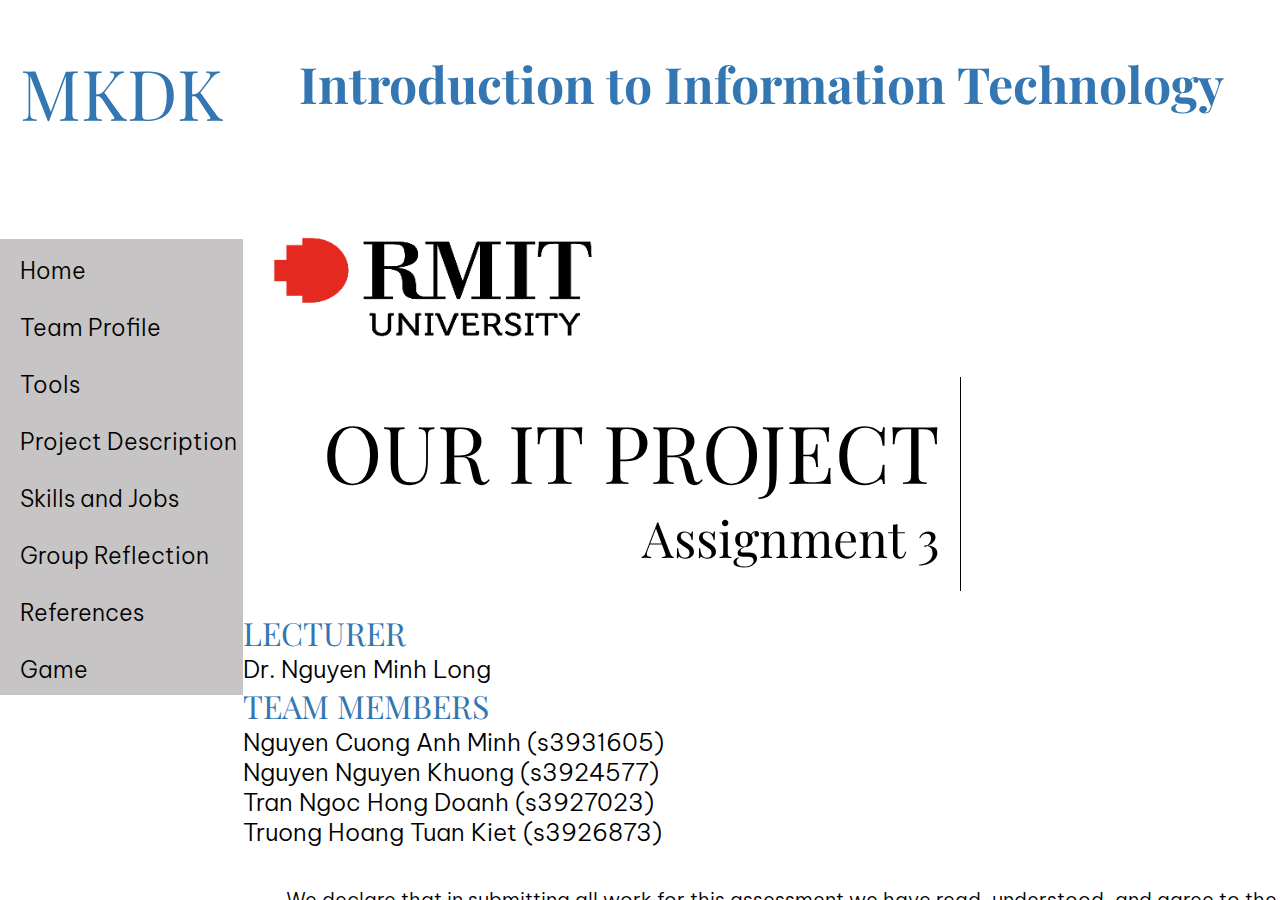
<file: index.html>
<!DOCTYPE html>
<html lang="en">
  <head>
    <meta charset="UTF-8" />
    <meta http-equiv="X-UA-Compatible" content="IE=edge" />
    <meta name="viewport" content="width=device-width, initial-scale=1.0" />
    <title>Our IT Project</title>
    <link rel="icon" type="image/x-icon" href="./img/favicon/favicon (1).ico" />
    <link rel="stylesheet" href="css/index.css" />
    <link rel="preconnect" href="https://fonts.googleapis.com" />
    <link rel="preconnect" href="https://fonts.gstatic.com" crossorigin />
    <link href="https://fonts.googleapis.com/css2?family=Be+Vietnam+Pro:wght@100;300;500;900&family=Cinzel&display=swap" rel="stylesheet">
    <link href="https://fonts.googleapis.com/css2?family=Playfair+Display+SC&display=swap" rel="stylesheet">
    <link href="https://fonts.googleapis.com/css2?family=Montserrat+Alternates:wght@200;300;400&display=swap" rel="stylesheet">
    <link href="https://fonts.googleapis.com/css2?family=Playfair+Display&display=swap" rel="stylesheet">
  </head>

  <body>
    <!-- Sidebar -->
    <aside id="sidebar-container">
      <div class="sidebar-header">
        <a href="#" id="team_name">MKDK</a>
      </div>

      <div class="sidebar-item">
        <a href="#">Home</a>
      </div>

      <div class="sidebar-item">
        <a href="html/asm-section/team-profile.html">Team Profile</a>
      </div>
      <div class="sidebar-item">
        <a href="html/asm-section/tools.html">Tools</a>
      </div>
      <div class="sidebar-item">
        <a href="html/asm-section/proj-description.html">Project Description</a>
      </div>
      <div class="sidebar-item">
        <a href="html/asm-section/skill-job.html">Skills and Jobs</a>
      </div>
      <div class="sidebar-item">
        <a href="html/asm-section/group-reflection.html">Group Reflection</a>
      </div>
      <div class="sidebar-item">
        <a href="html/asm-section/reference.html">References</a>
      </div>
      <div class="sidebar-item">
        <a href="html/game/game.html">Game</a>
      </div>
    </aside>

    <!-- Content -->
    <!-- put the content of the document here -->
    <section id="content">
      <!-- Header -->
      <div id="heading" style="font-size: 50px;">Introduction to Information Technology</div>
      <!-- RMIT Image -->
      <img
        src="img/homepage/rmit-picture.png"
        alt="RMIT image"
        style="margin: 30px; margin-top: 120px; margin-bottom: 0px; width: 320px; height: 100px;"
      />
      <!-- Description-->
      <section class="description">
        <section class="left">
          <div style="font-size: 80px">OUR IT PROJECT</div>
          <div style="font-size: 50px">Assignment 3</div>
        </section>
        <section class="right">
          <div id="hd3">LECTURER</div>
          <div class="text">Dr. Nguyen Minh Long</div>
          <div id="hd3">TEAM MEMBERS</div>
          <div class="text">
            Nguyen Cuong Anh Minh (s3931605)
            <br />
            Nguyen Nguyen Khuong (s3924577)
            <br />
            Tran Ngoc Hong Doanh (s3927023)
            <br />
            Truong Hoang Tuan Kiet (s3926873)
          </div>
        </section>
        <section id="declarations">
          We declare that in submitting all work for this assessment we have
          read, understood, and agree to the content and expectations of the
          Assessment declaration.
        </section>
      </section>
      <footer id="footer">Copyright © 2021 MKDK - RMIT University</footer>
    </section>
  </body>
</html>
</file>
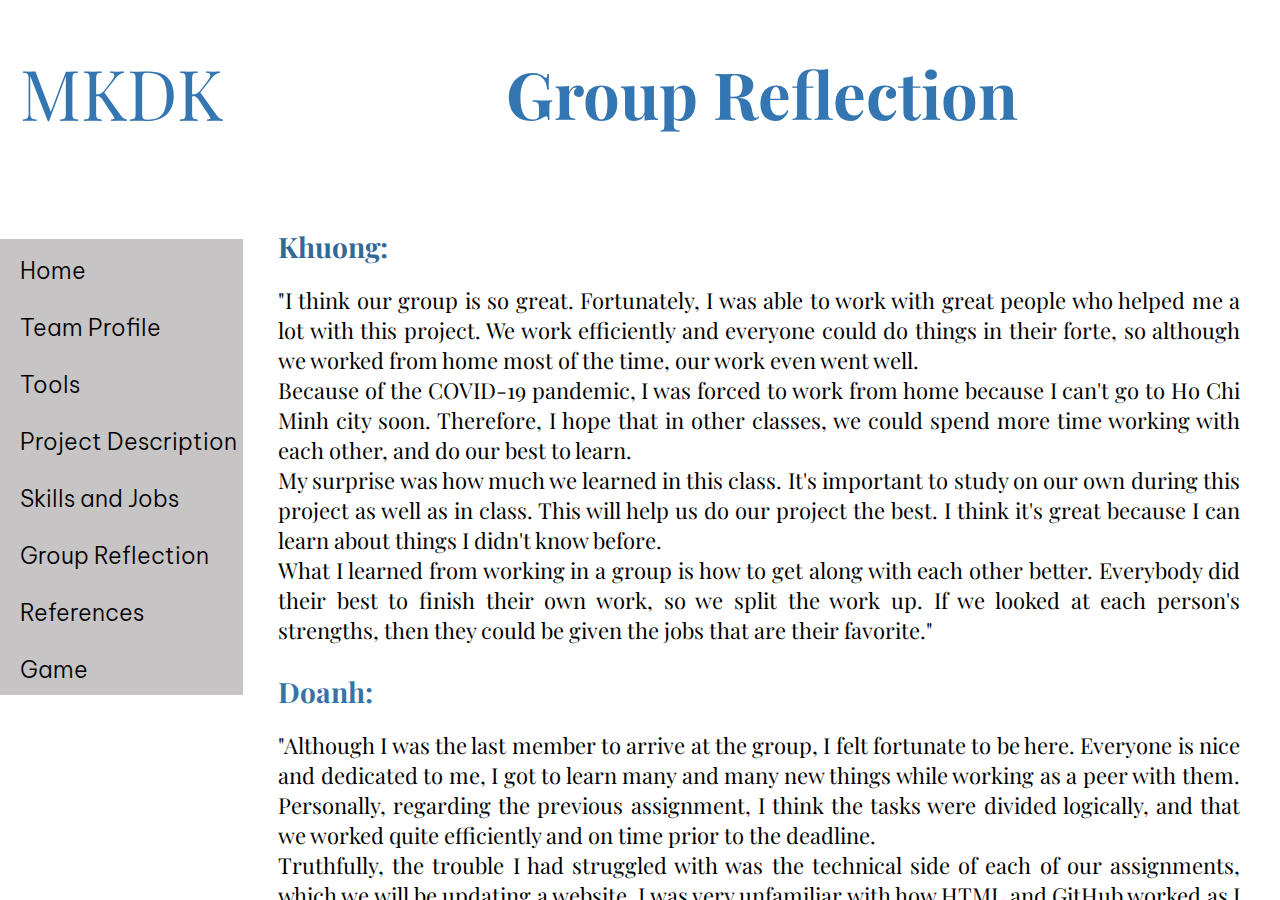
<file: html/asm-section/group-reflection.html>
<!-- For group reflection section -->
<!DOCTYPE html>
<html lang="en">

<head>
  <meta charset="UTF-8" />
  <meta http-equiv="X-UA-Compatible" content="IE=edge" />
  <meta name="viewport" content="width=device-width, initial-scale=1.0" />
  <title>Group Reflection</title>
  <link rel="icon" type="image/x-icon" href="../../img/favicon/favicon (1).ico">
  <link rel="stylesheet" href="../../css/it-tech.css" />
  <link rel="preconnect" href="https://fonts.googleapis.com" />
  <link rel="preconnect" href="https://fonts.gstatic.com" crossorigin />
  <link href="https://fonts.googleapis.com/css2?family=Be+Vietnam+Pro:wght@100;300;500;900&family=Cinzel&display=swap" rel="stylesheet">
  <link href="https://fonts.googleapis.com/css2?family=Playfair+Display+SC&display=swap" rel="stylesheet">
  <link href="https://fonts.googleapis.com/css2?family=Montserrat+Alternates:wght@200;300;400&display=swap" rel="stylesheet">
  <link href="https://fonts.googleapis.com/css2?family=Playfair+Display&display=swap" rel="stylesheet">
  <link rel="stylesheet" href="../../css/index.css" />
  <link rel="stylesheet" href="../../css/d-layout.css">
</head>

<body>
  <!-- Sidebar -->
  <aside id="sidebar-container">
    <div class="sidebar-header">
      <a href="../../index.html">MKDK</a>
    </div>

    <div class="sidebar-item">
      <a href="../../index.html">Home</a>
    </div>

    <div class="sidebar-item">
      <a href="team-profile.html">Team Profile</a>
    </div>
    <div class="sidebar-item">
      <a href="tools.html">Tools</a>
    </div>
    <div class="sidebar-item">
      <a href="proj-description.html">Project Description</a>
    </div>
    <div class="sidebar-item">
      <a href="skill-job.html">Skills and Jobs</a>
    </div>
    <div class="sidebar-item">
      <a href="group-reflection.html">Group Reflection</a>
    </div>
    <div class="sidebar-item">
      <a href="reference.html">References</a>
    </div>
    <div class="sidebar-item">
      <a href="../game/game.html">Game</a>
    </div>
  </aside>

  <!-- Content -->
  <!-- put the content of the document here -->
  <section id="content">
    <div id="heading">Group Reflection</div>
    <div style="margin-top: 67px;">
    <dl>
      <dt style="color:rgb(51, 105, 153); font-weight: bold; padding-left: 35px">Khuong:</dt>
      <dd>"I think our group is so great. Fortunately, I was able to work with great people who helped me a lot with
        this project. We work efficiently and everyone could do things in their forte, so although we worked from home
        most of the time, our work even went well. </dd>
      <dd>Because of the COVID-19 pandemic, I was forced to work from home because I can't go to Ho Chi Minh city
        soon. Therefore, I hope that in other classes, we could spend more time working with each other, and do our best
        to learn.</dd>
      <dd>My surprise was how much we learned in this class. It's important to study on our own during this project as
        well as in class. This will help us do our project the best. I think it's great because I can learn about things
        I didn't know before.</dd>
      <dd>What I learned from working in a group is how to get along with each other better. Everybody did their best
        to finish their own work, so we split the work up. If we looked at each person's strengths, then they could be
        given the jobs that are their favorite."</dd>
    </dl>
    <dl>
      <dt style="color:rgb(55, 115, 167); font-weight: bold; padding-left: 35px">Doanh:</dt>
      <dd>"Although I was the last member to arrive at the group, I felt fortunate to be here. Everyone is nice and
        dedicated to me, I got to learn many and many new things while working as a peer with them. Personally,
        regarding the previous assignment, I think the tasks were divided logically, and that we worked quite
        efficiently and on time prior to the deadline.</dd>
      <dd>Truthfully, the trouble I had struggled with was the technical side of each of our assignments, which we
        will be updating a website. I was very unfamiliar with how HTML and GitHub worked as I had had little to no
        background knowledge about this field before. I made quite a lot of mistakes working with GitHub at the early
        state of our assignment. I even accidentally merged the old codes once which caused our leader to re-write a few
        lines. However, thanks to my teammate, I am confident that I am better at maintaining it now.</dd>
      <dd>Working with the other team members enhanced my ability to perform and be responsible with the tasks
        assigned. I do really feel that I have learnt a ton from my teammates and from these assignments as well."</dd>
    </dl>
    <dl>
      <dt style="color:rgb(51, 105, 153); font-weight: bold; padding-left: 35px">Minh:</dt>
      <dd>"This is the first time I lead a group of newcomers so at first, I feel a little bit of overwhelming,
        however, since the early ages, I was interested in playing games with my friends, I feel bored when doing
        everything alone, therefore, I really enjoy working with people, especially, anyone that have related field as
        me, for example: IT.</dd>
      <dd>I managed to separate the works from the contents of our assignment step by step, what we should do with
        this part, who is going to do it, which parts need more people to deal with, and what the most important thing
        when doing the task, for the website, it is a little bit hard for my group, even though I have experienced in
        programming before, this is still the first time I have to learn about web development to finish our assignment.
        But I enjoyed every moment, it is good to know a very well-known aspect of IT, it is the world of world wide
        web, and learn how to design and deploy a website is very crucial, which will further my knowledge more.</dd>
      <dd>Everybody is a little bit confusing at the beginning, but it is fine, we are just new and first time working
        with each other, but at the end, everything turns out to be perfect. My team members managed to finish their
        tasks and they have already learnt and understood some of web development along the way, which will be a vital
        tool for them in the future, for myself, I enjoy the experience of leading a team, hosting meeting every week,
        divide the tasks equally among members considered their strength and weaknesses, moreover, ask my teammates to
        ask when they are in trouble, but at least, try to do some research first before asking.</dd>
      <dd>With this project, the most struggle thing is the game development using JS, I must do lots of research and
        how to connect and organize modules logically to easily assign tasks or manage the source code. But at the end,
        I understand more about how to organize the code base, not the best, I hope I will get better in the future.
        Moreover, it is quite tricky when designing the sticky side bar on the website, but I managed to finish it, I
        hope in the future, I can tackle and perfectly fixing the bugs and moreover, illustrate my knowledge to my team
        members as well."</dd>
    </dl>
    <dl>
      <dt style="color: rgb(55, 115, 167); font-weight: bold; padding-left: 35px">Kiet:</dt>
      <dd>"In my opinion, my group in general and my teammates are perfect. Together we created a nice working and
        studying environment, we are ready to help our teammates when someone have difficulty doing something by finding
        the trouble and think for the best way to solve it.</dd>
      <dd>Although our group must work from home, we don’t have the opportunity to meet face to face. I hope in the
        foreseeable future, we will have another chance to work together in other classes because we are congenial with
        each other’s.</dd>
      <dd>But what takes my impression is that the amount of knowledge that we learned in this course by completing
        the task that Minh assigned and together we build a perfect assignment by checking for the errors of the Word
        document and website by meeting via Microsoft Teams.</dd>
      <dd>My personal experience from this course that is we could know how to work as a team, working in a group
        environment. In addition, we also know we must be responsible for the task that the team captain assigned for
        each people to follow the group’s progress. By utilizing the Divide and Conquer strategy, we split the
        assignment into smaller pieces and then each people with different advantages could to their best job. I am
        really appreciating that I can work with this team, everybody makes me feel like I am with my family."</dd>
    </dl>
    </div>
    <footer id="footer">
      Copyright © 2021 MKDK - RMIT University
    </footer>
  </section>
</body>

</html>
</file>
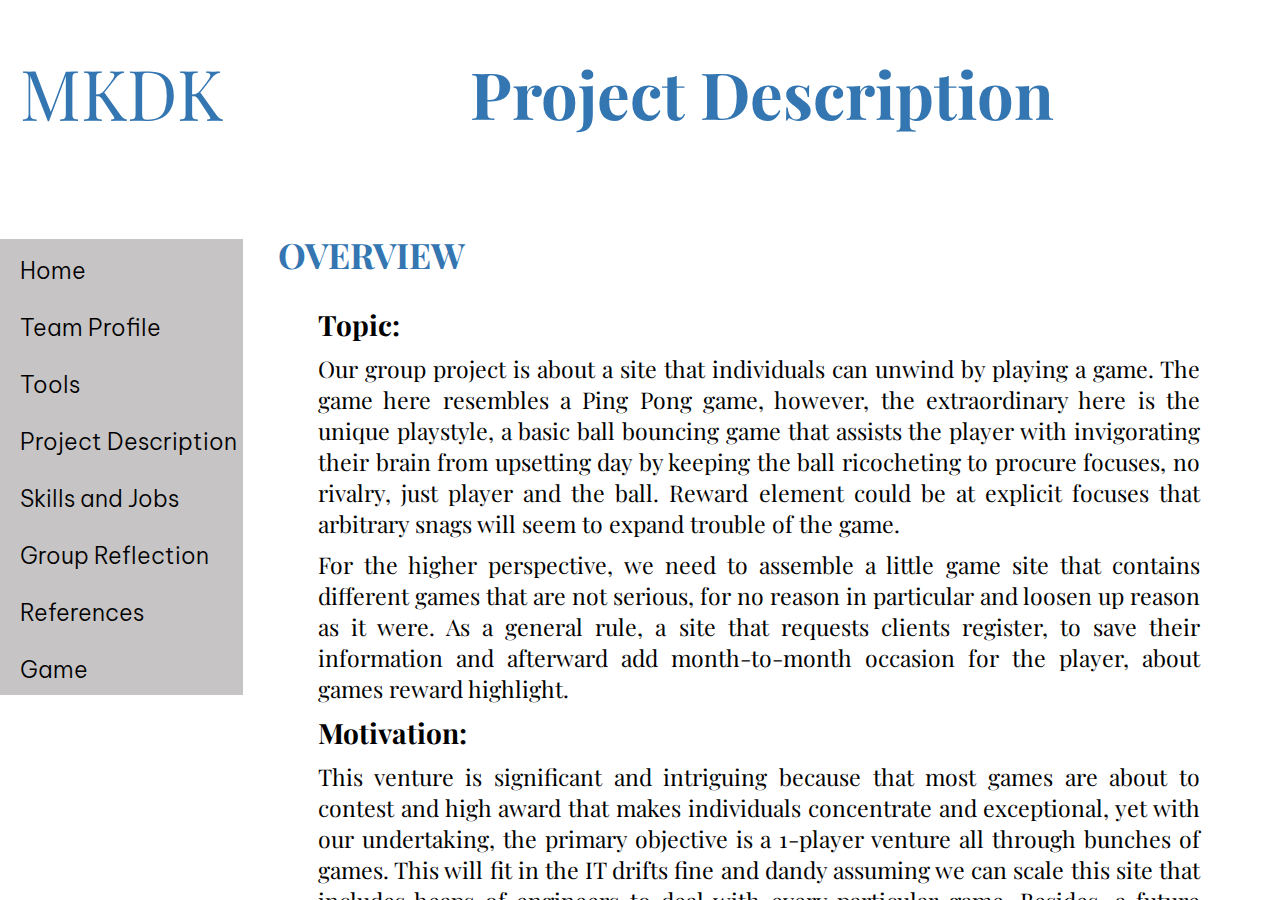
<file: html/asm-section/proj-description.html>
<!DOCTYPE html>
<html lang="en">

<head>
  <meta charset="UTF-8">
  <meta http-equiv="X-UA-Compatible" content="IE=edge">
  <meta name="viewport" content="width=device-width, initial-scale=1.0">
  <title>Project Description</title>
  <link rel="icon" type="image/x-icon" href="../../img/favicon/favicon (1).ico">
  <link rel="stylesheet" href="../../css/proj-description.css">
  <link rel="preconnect" href="https://fonts.googleapis.com" />
  <link rel="preconnect" href="https://fonts.gstatic.com" crossorigin />
  <link href="https://fonts.googleapis.com/css2?family=Be+Vietnam+Pro:wght@100;300;500;900&family=Cinzel&display=swap" rel="stylesheet">
  <link href="https://fonts.googleapis.com/css2?family=Playfair+Display+SC&display=swap" rel="stylesheet">
  <link href="https://fonts.googleapis.com/css2?family=Montserrat+Alternates:wght@200;300;400&display=swap" rel="stylesheet">
  <link href="https://fonts.googleapis.com/css2?family=Playfair+Display&display=swap" rel="stylesheet">
  <link rel="stylesheet" href="../../css/index.css" />
</head>

<body>
  <!-- Sidebar -->
  <aside id="sidebar-container">
    <div class="sidebar-header">
      <a href="../../index.html" id="team_name">MKDK</a>
    </div>

    <div class="sidebar-item">
      <a href="../../index.html">Home</a>
    </div>

    <div class="sidebar-item">
      <a href="team-profile.html">Team Profile</a>
    </div>
    <div class="sidebar-item">
      <a href="tools.html">Tools</a>
    </div>
    <div class="sidebar-item">
      <a href="proj-description.html">Project Description</a>
    </div>
    <div class="sidebar-item">
      <a href="skill-job.html">Skills and Jobs</a>
    </div>
    <div class="sidebar-item">
      <a href="group-reflection.html">Group Reflection</a>
    </div>
    <div class="sidebar-item">
      <a href="reference.html">References</a>
    </div>
    <div class="sidebar-item">
      <a href="../game/game.html">Game</a>
    </div>
  </aside>

  <section id="content">
    <div id="heading">Project Description</div>
    <div style = "padding-left: 35px; padding-right: 40px;">
        <div id="heading2" style="padding-top: 95px;">OVERVIEW</div>
        <ul class="list">
          <li class="geninfo">Topic:</li>
          <div class="info">
            Our group project is about a site that individuals can unwind by playing a game. The game here resembles a Ping Pong game, however, the extraordinary here is the unique playstyle, a basic ball bouncing game that assists the player with invigorating their brain from upsetting day by keeping the ball ricocheting to procure focuses, no rivalry, just player and the ball. Reward element could be at explicit focuses that arbitrary snags will seem to expand trouble of the game.
           <div class="break"></div>
            For the higher perspective, we need to assemble a little game site that contains different games that are not serious, for no reason in particular and loosen up reason as it were. As a general rule, a site that requests clients register, to save their information and afterward add month-to-month occasion for the player, about games reward highlight.
          </div>
          <li class="geninfo">Motivation:</li>
          <div class="info">
            This venture is significant and intriguing because that most games are about to contest and high award that makes individuals concentrate and exceptional, yet with our undertaking, the primary objective is a 1-player venture all through bunches of games. This will fit in the IT drifts fine and dandy assuming we can scale this site that includes heaps of engineers to deal with every particular game. Besides, a future manager will see that we are equipped for the web advancement region.
          </div>
          <li class="geninfo">Landscape:</li>
          <div class="info">
            The comparison of the task right currently depends on the conventional Ping Pong game, yet soon everybody will see the interesting side of our undertaking, no aggressive game yet enjoyable to play. Assuming we figure out how proportional our site is to incorporate more scaled-down games, our rival could be y8, an extremely well-known web game for youngsters including heaps of smaller than usual games, yet the thing that matters is that it is serious and for the most part are multiplayer mode. Our venture will chiefly zero in on 1-player and game that main spotlight engaging not rivalry. Additionally, the player will get reward occasion for the game they play, could be more plunders, more elements…
          </div>
        </ul>
        <div id="heading2">DETAILED DESCRIPTION</div>

        <!--Aim-->

        <div id="Aim_t" class="trigger" style="padding-left: 30px;" title="Click to hide content" onclick="toggle_show_and_hide('Aim')">
          <div id="Aim_tri" class="cont_tri" style="display: inline-block;">&#8227;</div>
          Aim
        </div>
        <div id="Aim" class="info" style="display: none;">
          As of late, the venture has effectively had a game like Ping Pong, because of our colleagues' absence of information and experience, we are an only novice to programming so the task isn't finished, be that as it may, this undertaking can be feasible soon not a little while ago. Besides, this venture predominantly assists us with acquiring experience and information in web improvement, for the most part like a jungle gym for us to examine and test valuable things we think of.
          <div class="break"></div>
          First and foremost, the principal objective is to acquire information concerning how HTML, CSS, and JS work through and through to make an intelligent site for our report substance, and a bundle of JS programming to definitely make the game screen and the game rationale. We figure out how to set up everything to make a site that shows all our report content and furthermore the game. Be that as it may, we will attempt in the future to make it turn into a worldwide game site not only for nearby utilization.
          <div class="break"></div>
          Furthermore, we expect to foster a site that requires clients to register to save their data into our data set to make extraordinary occasions for them or to give them more advantages when playing on our site. Which conceivably, we need to concentrate on a system in the backend to interface with the information base to definitely carry out the business rationale. Also, we really want to get a system from the frontend to arrange our code module for the front-end side and make it more intuitive.
          <div class="break"></div>
          At long last, to make our task feasible to everybody, rather than utilizing GitHub arrangement, which simply facilitates a static site, we will really send our site utilizing some famous suppliers like Netifly, Heroku, AWS, etc. which will require some DevOps abilities. All in all, in a not-so-distant future, we will study and figure out things to create and full-fledged gaming site for everybody.
        </div>

        <!--Plan and Progress-->

        <div id="plan_pro_t" class="trigger" style="padding-left: 30px;" title="Click to hide content" onclick="toggle_show_and_hide('plan_pro')">
          <div id="plan_pro_tri" class="cont_tri" style="display: inline-block;">&#8227;</div>
          Plan and Progress
        </div>
        <ul id = "plan_pro" class="list" style="margin-top: 0px; display: none;">
          <li class="geninfo">- Plan:</li>
          <div id="Plan" class="info">
            Our undertaking is separated into three primary stages:
            <div class="break"></div>
            The starting stage is about the substance of our undertaking, including a point of arrival for our site which presents our task, and every connected substance, and a demo game that we will deal with here which is a diverse form of Ping Pong game. Also, we will convey fewer mini games with the same methodology as our first game, for instance, adding like 4,5 additional games. At this stage, generally, it is about HTML, CSS, and JS, so we can get to know these mechanisms.
            <div class="break"></div>
            The subsequent stage is tied in with building a point of arrival for our clients to register and log in so they can approach occasions, remunerates each time they play the game, and so on, in addition, we need to store our clients' data with the goal that we secure their information just as giving markdown to them or adding more reward when they are messing around. At last, it is deploying our site on the internet. With this stage, it is fundamental for us to involve a framework for our frontend (for instance: ReactJs) to plan a beautiful site with important components like register, login, divert to the game, in addition, we will have our backend utilizing NodeJs and a database like MySQL or MongoDB to store our clients' data just as the business rationale for our site. Finally, it is figuring out how to send our site with some free cloud specialist co-ops, we can deploy the frontend utilizing Netlify and the backend with Heroku.
            <div class="break"></div>
            The third stage is about PR for our gaming site, which should update our site page dependent on Web optimization SEO, which represents Search Engine Optimizer, a site standard to augment the opportunity for the site to appear to the clients while they are riding the web. In addition, this is the ideal opportunity for investigating and proceeding to keep up with the site during this stage. 
            <div class="break"></div>
            Our project began when we are playing League of Legend together, it was supposed to be fun and stress-relieved, however, it turned out to be so much competitive and intense. That was where we decided to come up with a game that people feel fun to play and not competitive after all, and we want to get involved in web development as well, because 95% of the world of IT are websites, in a result, we want to make a gaming website, easy to get access to and games that are fun and not competitive.
            <div class="break"></div>
            As we plan through and accomplish, when we come to the dead end, at least we will have some experience in developing a website as well as develop a game on a website. That is, at the end we had a website the show moderate contents and a playable game. From that on, we can continue to progress with our project further.
          </div>
          <li class="geninfo">- Progress:</li>
          <div id="Progress" class="info">
            With limited for 4 weeks, we have managed to develop a playable Ping Pong as what we desired from the beginning, each bounce the player receive one point, we manage to put on sound as well as cool point feature, and a game over screen. Moreover, we manage to manipulate HTML, CSS and JS for showing our contents for the report on our website as well as the game. The biggest problem right now is time, and we are too new with web development and game development, if we want to finish this project, we need more time to research as well as sharpen our programming skill, we believe that in near future, we will be able to develop a fully functional gaming website.
            <div class="break"></div>
            As we are new to web development as well as game development, we manage to acquire some basic HTML, CSS and JS for our website and using canvas with JS to create the game. About the game, it is all about object-oriented programming, physics and math combination. We have to calculate how the ball react when hit the wall, when it hit the wall as well as the paddle. It was very buggy at the beginning, right now it is less but still not very smooth to play, however, the logic is still fine and playable.
            <div class="break"></div>
            We managed to change our content several times, at first, everybody come up with their own design while learning HTML, CSS, JS by themselves, and then we pick the most voted design and design based on that for whole project page. Coming to the game design, we are using canvas, which is a built-in from HTML and JS, we look up some algorithm to make the ball bouncing as well as hitting different object, moreover, we manage to put up some more features likes sound, point, ending screen, etc.
            <div class="break"></div>
            For the contents, we try to complete all the contents of the report as soon as possible and then move on to the presentation and then we will try to put them all up on our website. 
          </div>
        </ul>

        <!--Roles-->
        <div id="roles_t" class="trigger" style="padding-left: 30px;" title="Click to hide content" onclick="toggle_show_and_hide('roles')">
          <div id="roles_tri" class="cont_tri" style="display: inline-block;">&#8227;</div>
          Roles
        </div>
        <div id="roles" class="info" style="display: none;">
          From the onset, our team didn’t have any specific role because our captain’s aim is that get us familiar with the tools that we need to use during the assignments such as HTML, CSS programming languages as well as GitHub. But on the further development of our project, there must be specific roles for each member necessary for the project. The team leader, who will have the responsibility for maintaining, managing the group or any outsource personnel. When the project is on the verge of fully developed, PR specialist will be needed to bring the product to commercial such as propagandize about the positive of the product to attract the players. A team member in our group can be filled in this position but the most suitable character is that who have the expertise on the Marketing area, which will be hired to do the PR tasks. In addition, there will be a design director to manage the UI/UX design of the project or upgrading the game mode and functions.
        </div>

        <!--Scope and Limits-->

        <div id="s_lim_t" class="trigger" style="padding-left: 30px;" title="Click to hide content" onclick="toggle_show_and_hide('s_lim')">
          <div id="s_lim_tri" class="cont_tri" style="display: inline-block;">&#8227;</div>
          Scope and Limits
        </div>
        <div id="s_lim" class="info" style="display: none;">
          Several hours were spent deliberating among the members of our team before agreeing on a three-phase scope, with each phase having its own set of objectives and limits. During this first phase, we're primarily concerned with building the framework for the breadth of our many activities. The goal of this phase is to finish all the background work, which includes writing portions of the report and putting together the essential structure for our games. The second phase of our endeavor included developing a version of our game that was oriented toward people. Many things must be done for this to be successful. In the first instance, we could create a platform that would allow individuals to log in using their own accounts. Second, creating a database to store information about the stages the user has completed as well as coins and bonuses earned while playing the game, which includes establishing a technique and creating at least a few game levels. The scope of the project has been expanded in the third phase to include the creation of a working game that may potentially be sold or at the very least used as a proof of concept for a future commercial enterprise. Therefore, substantial polishing, the acquisition of all essential assets, the implementation of all marketing activities, and the completion of the game itself will be required. As soon as the game is released, a "stretch goal" is considered depending on the number of copies sold, and maybe more events, skins, and incentives for players are added to the game's roster.
        </div>

        <!--Tools and Techs-->

        <div id="tool_tech_t" class="trigger" style="padding-left: 30px;" title="Click to hide content" onclick="toggle_show_and_hide('tool_tech')">
          <div id="tool_tech_tri" class="cont_tri" style="display: inline-block;">&#8227;</div>
          Tools and Technologies
        </div>
        <div id="tool_tech" class="info" style="display: none;">
          Our project main technologies are HTML, CSS, and JS altogether with some JS framework for the backend (NodeJS) and frontend (ReactJS), as well as a cloud service provider to host our website online. HTML, CSS and JS are all free online, but for the deployment, it is charged each month based on the cloud service provider that we choose, but we will try to demo it using free one associated with Heroku or Netlify.
        </div>

        <!--Testing-->

        <div id="test_t" class="trigger" style="padding-left: 30px;" title="Click to hide content" onclick="toggle_show_and_hide('test')">
          <div id="test_tri" class="cont_tri" style="display: inline-block;">&#8227;</div>
          Testing
        </div>
        <div id="test" class="info" style="display: none;">
          Our group will execute the testing stage by playing the game on the different network platform such as Google Chrome, Firefox, Microsoft Edge and on different operating system to check if the game works smoothly with different operating system or not. Additionally, for the game logic there will be three different testers that work in the IT industry for a long time testing the game for us. With their support, we will be able to spot nearly all the bugs in our game even though it just a minor bug. When the testing stages is completed, all the members and testers will have a meeting and determine if the game was developed successful when all the members agreement. Furthermore, the players will be a crucial essence determining the successful of the game by filling in the customers review form.
        </div>

        <!--Timeframe-->

        <div id="timef_t" class="trigger" style="padding-left: 30px;" title="Click to hide content" onclick="toggle_show_and_hide('timef')">
          <div id="timef_tri" class="cont_tri" style="display: inline-block;">&#8227;</div>
          Timeframe
        </div>
        <div id="timef" class="info" style="margin-right: 25px; display: none;">
        <table cellpadding="0" cellspacing="0">
          <tr>
            <th>Task</th>
            <th>Member</th>
            <th>Week</th>
            <th>Time spent</th>
          </tr>
          <tr>
            <td>Finding members and having first meeting.</td>
            <td>All</td>
            <td>1</td>
            <td>A week total</td>
          </tr>
          <tr>
            <td>Make a rough draft of the document.</td>
            <td>All</td>
            <td>2</td>
            <td>3 - 6 Hours total</td>
          </tr>
          <tr>
            <td>Group meeting for finalizing ideas for the document, while doing deep research in making website.</td>
            <td>All</td>
            <td>3</td>
            <td>4 - 6 Hours per day</td>
          </tr>
          <tr>
            <td>Finish the website with final decorations and complements about concepts.</td>
            <td>All</td>
            <td>4</td>
            <td>4 - 6 Hours per day</td>
          </tr>
          <tr>
            <td>Planning and doing basic concepts for our game.</td>
            <td>All</td>
            <td>5 - 6</td>
            <td>4 - 6 Hours per day</td>
          </tr>
          <tr>
            <td>Continue the progress with coding the game's mechanics, while simultaneously planning for the look of our game.</td>
            <td>All</td>
            <td>7</td>
            <td>4 - 6 Hours per day</td>
          </tr>
          <tr>
            <td>First demo to ensure the core features and debugging all the potential bugs.</td>
            <td>All</td>
            <td>8</td>
            <td>4 - 6 Hours per day</td>
          </tr>
          <tr>
            <td>Visualizing our game and planning for further development.</td>
            <td>All</td>
            <td>8</td>
            <td>4 Hours per day</td>
          </tr>
          <tr>
            <td>Discussing the present state of the game to better assess the strategy.</td>
            <td>All</td>
            <td>9</td>
            <td>4 Hours total</td>
          </tr>
          <tr>
            <td>Organize a week-long testing phase to see how our present system performs on a variety of machines, including high- and low-performance machines.</td>
            <td>All</td>
            <td>9</td>
            <td>Time fluctuates per day</td>
          </tr>
          <tr>
            <td>Conduct surveys during testing to collect more data and ideas by while engaging with participants.</td>
            <td>All</td>
            <td>9</td>
            <td>Time fluctuates per day</td>
          </tr>
          <tr>
            <td>Individualize the game based on user input after testing is complete. Try to create an interface in which users could modify the theme and background.</td>
            <td>All</td>
            <td style="width: 55px;">10 - 11</td>
            <td>4 - 6 Hours per day</td>
          </tr>
          <tr>
            <td>Create an online interface which allows users to input their own account to store their game progress.</td>
            <td>All</td>
            <td>12</td>
            <td>4 - 6 Hours per day</td>
          </tr>
          <tr>
            <td>Upgrade the source code and try to make more games for our online interface.</td>
            <td>All</td>
            <td>13 - 15</td>
            <td>4 - 6 Hours per day</td>
          </tr>
          <tr>
            <td>Prepare for the game's early-access release to raise money to fund the game.</td>
            <td>All</td>
            <td>16</td>
            <td>7 – 8 Hours total</td>
          </tr>
          <tr>
            <td>Early Access Release</td>
            <td>All</td>
            <td>16</td>
            <td></td>
          </tr>
        </table>
        </div>

        <!--Risks-->
        
        <div id="risk_t" class="trigger" style="padding-left: 30px;" title="Click to hide content" onclick="toggle_show_and_hide('risk')">
          <div id="risk_tri" class="cont_tri" style="display: inline-block;">&#8227;</div>
          Risks
        </div>
        <div id="risk" class="info" style="display: none;">
          It is hard to avoid any risk when starting up and working towards the end of a project. These are 2 risks that we identify and speculate regarding our project:
          <div class="break"></div>
          <ul class="list" style="margin-top: 0px;">
            <li class="geninfo">-	Risk 1: Financial:</li>
            <div class="info">
              Like most forms of software development, the team will make no revenue from the duration of the work itself. Indeed, there are some startup pages such as Kickstarter, but it comes with many risks. It could be that the demo may not reach many people or not many feels interested in it yet. Hence, the ground funding campaign may not be enough to support members during the time. Unlike a lot of other forms, game developers usually make game without guaranteed customer even when the product is completed. The team will usually suffer financial loss during the producing time. However, if the project takes too much time or if the sales forecast was misread or wrong, the team will face even worse loss. As a small team, we will be burdened by time pressure and economic cost during the period of producing this project. We speculated them so we chose to have an adequate scope for this project in order to minimize this risk, but this does not fully eliminate it. If the expenses required to walk through this project to the end are above average starting capital, even if it is a passion project, the opportunity cost could result in the team dissolution.
            </div>
            <li class="geninfo">-	Risk 2: No demand:</li>
            <div class="info">
              As mentioned above, one of the most dangerous risks for a video game is when there is not enough buyer leading to minimum or even no sales. Each project relies on forecasting tools to determine how success the project will be. Demand risk refers to the forecast might not give the accurate prediction. No matter the reason, in an industry built around pushing demand, a project will sink and can lead to studio closure if the scope was too big. While our project is small, we do not have the same marketing power like an entire industry because the project will be constructed ourselves with a fluctuated financial and is mostly fueled more by passion than reason. The fear of no demand towards our project is realistically apprehensive. However, the project had been intended as more of a learning experience rather than creating a product that is globally viral. Although we may experience damage in finance lost, we still manage to learn from the work we have done and bring entertainment to customers even in just a short time.
            </div>
          </ul>
        </div>

        <!--Group processes and communications-->

        <div id="gr_com_t" class="trigger" style="padding-left: 30px;" title="Click to hide content" onclick="toggle_show_and_hide('gr_com')">
          <div id="gr_com_tri" class="cont_tri" style="display: inline-block;">&#8227;</div>
          Group processes and communications
        </div>
        <div id="gr_com" class="info" style="display: none;">
          In every Wednesday evening, our group meetings take place. Our group meetings usually start when all the members finished their dinner to have the best spirit to dedicate their ideas. If one the members of our group cannot attend the meetings, we will explain for that member the content of that meeting and provide that member with the record of the meeting since we recorded every meeting to watch again to do the task effectively. The meeting usually occurs about three to four hours and the meeting must be organized every week to catch up with the progress of the assignment. In addition, if the problem that we need to solve is important, we will spend more time to solve it together. We usually using Microsoft Teams platform to organize the weekly meetings; besides that, we also use Messenger to discussing and sending documents related to the assignment. Moreover, we keep our assignment on track by using Microsoft Word SharePoint to do the report together since we divided the assignment into smaller pieces and each person will be responsible for some sections. Additionally, we can manage our group process and fix the report on the weekly meeting. As an embodiment, all the members could see that who have completed their tasks and who didn’t have their task fulfilled yet. Before the weekly meetings, every member in our group will write down what they have done in the previous week, what they want to contribute such as any new ideas, suggestion for the report and website or even the further development of our game.
        </div>

        <!--Footer-->
        <footer id="footer">Copyright © 2021 MKDK - RMIT University</footer>
    </div>
  </section>
  <script>
    var Ids=["Aim", "plan_pro", "roles", "s_lim", "tool_tech", "test", "timef", "risk", "gr_com"]
    function toggle_show_and_hide(ID){
      var x=document.getElementById(ID);
      var y=document.getElementById(ID+"_t");
      var z=document.getElementById(ID+"_tri");
      if (x.style.display === "none") {
      for(let Id in Ids){
        if (Ids[Id] != ID){
        var temp=document.getElementById(Ids[Id]);
        var temp_t=document.getElementById(Ids[Id]+"_t");
        var temp_tri=document.getElementById(Ids[Id]+"_tri");
        temp.style.display = "none";
        temp_t.title = "Click to show content";
        temp_tri.style.transform = "rotate(0deg)";
        }
      }
      x.style.display = "block";
      x.scrollIntoView();
      y.title = "Click to hide content";
      z.style.transform = "rotate(90deg)";
      } else {
      x.style.display = "none";
      y.title = "Click to show content";
      z.style.transform = "rotate(0deg)";
      }
    }
  </script>
</file>
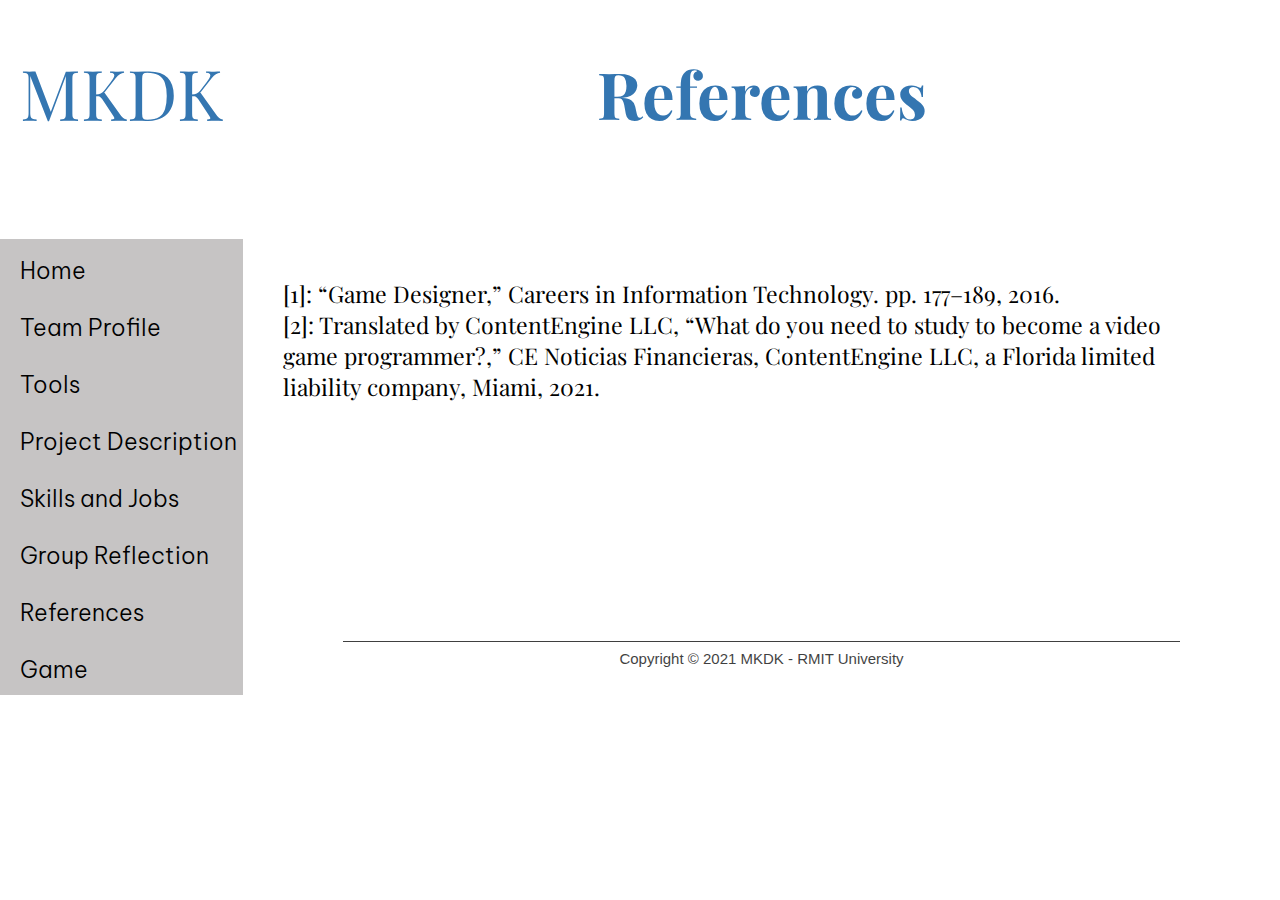
<file: html/asm-section/reference.html>
<!-- For references section -->
<!DOCTYPE html>
<html lang="en">

<head>
  <meta charset="UTF-8" />
  <meta http-equiv="X-UA-Compatible" content="IE=edge" />
  <meta name="viewport" content="width=device-width, initial-scale=1.0" />
  <title>References</title>
  <link rel="icon" type="image/x-icon" href="../../img/favicon/favicon (1).ico">

  <link rel="stylesheet" href="../../css/index.css" />
  <link rel="stylesheet" href="../../css/ref.css">
  <link rel="preconnect" href="https://fonts.googleapis.com" />
  <link rel="preconnect" href="https://fonts.gstatic.com" crossorigin />
  <link href="https://fonts.googleapis.com/css2?family=Be+Vietnam+Pro:wght@100;300;500;900&family=Cinzel&display=swap" rel="stylesheet">
  <link href="https://fonts.googleapis.com/css2?family=Playfair+Display+SC&display=swap" rel="stylesheet">
  <link href="https://fonts.googleapis.com/css2?family=Montserrat+Alternates:wght@200;300;400&display=swap" rel="stylesheet"> 
  <link href="https://fonts.googleapis.com/css2?family=Playfair+Display&display=swap" rel="stylesheet">
</head>

<body>
  <!-- Sidebar -->
  <aside id="sidebar-container">
    <div class="sidebar-header">
      <a href="../../index.html" id="team_name">MKDK</a>
    </div>

    <div class="sidebar-item">
      <a href="../../index.html">Home</a>
    </div>

    <div class="sidebar-item">
      <a href="team-profile.html">Team Profile</a>
    </div>
    <div class="sidebar-item">
      <a href="tools.html">Tools</a>
    </div>
    <div class="sidebar-item">
      <a href="proj-description.html">Project Description</a>
    </div>
    <div class="sidebar-item">
      <a href="skill-job.html">Skills and Jobs</a>
    </div>
    <div class="sidebar-item">
      <a href="group-reflection.html">Group Reflection</a>
    </div>
    <div class="sidebar-item">
      <a href="reference.html">References</a>
    </div>
    <div class="sidebar-item">
      <a href="../game/game.html">Game</a>
    </div>
  </aside>

  <!-- Content -->
  <!-- put the content of the document here -->
  <section id="content">
    <div id = "heading">
      References
    </div>
    <ul class="info" style="margin-top: -79px;">
      <li>“Game Designer,” Careers in Information Technology. pp. 177–189, 2016.</li>
      <li>Translated by ContentEngine LLC, “What do you need to study to become a video game programmer?,” CE Noticias Financieras, ContentEngine LLC, a Florida limited liability company, Miami, 2021.</li>
    </ul>
    <footer id="footer"> 
      Copyright © 2021 MKDK - RMIT University  
      </footer>
  </section>

</html>
</file>
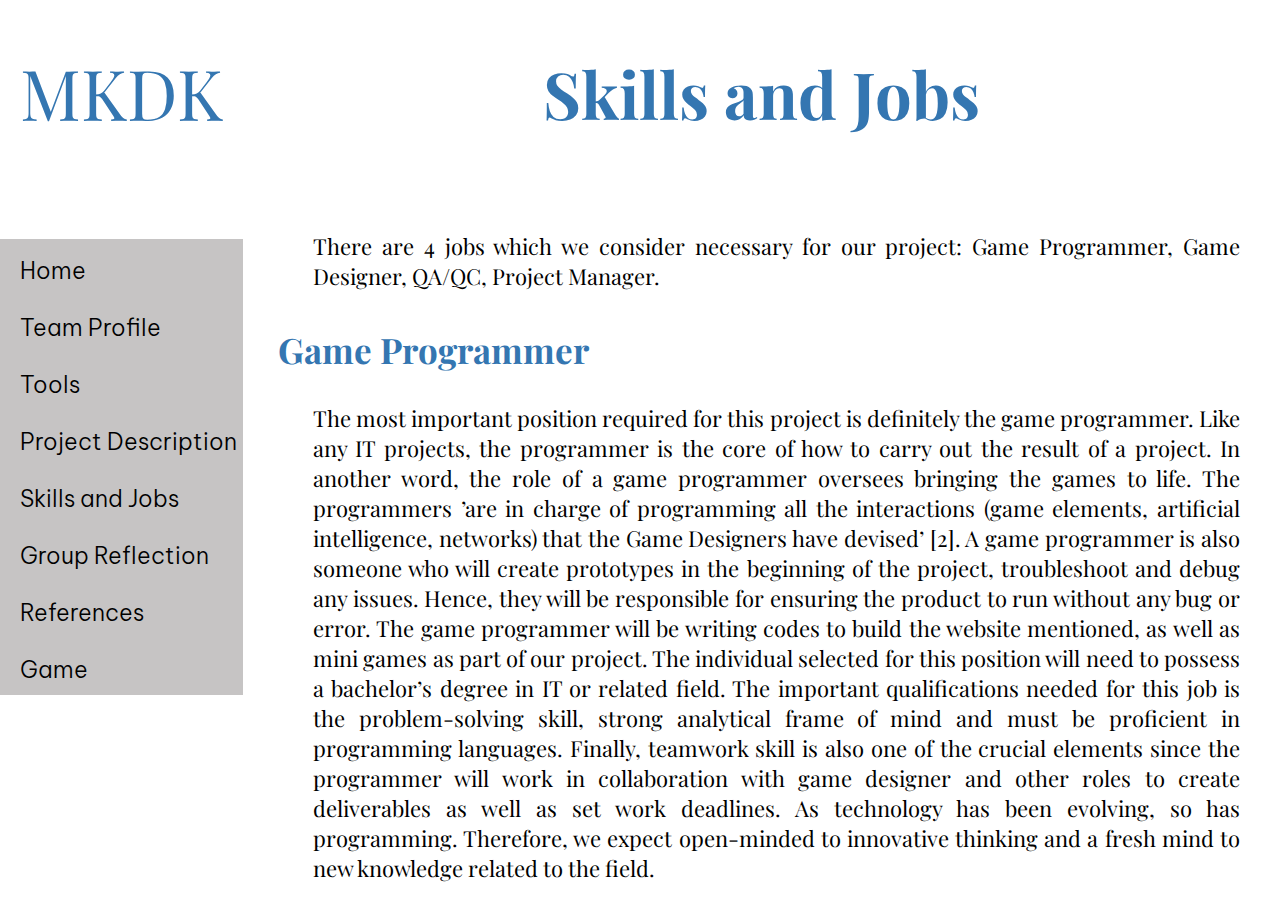
<file: html/asm-section/skill-job.html>
<!-- For skills and jobs section -->
<!DOCTYPE html>
<html lang="en">

<head>
  <meta charset="UTF-8" />
  <meta http-equiv="X-UA-Compatible" content="IE=edge" />
  <meta name="viewport" content="width=device-width, initial-scale=1.0" />
  <title>Skills and Jobs</title>
  <link rel="icon" type="image/x-icon" href="../../img/favicon/favicon (1).ico">
  <link rel="stylesheet" href="../../css/d-layout.css" />
  <link rel="preconnect" href="https://fonts.googleapis.com" />
  <link rel="preconnect" href="https://fonts.gstatic.com" crossorigin />
  <link href="https://fonts.googleapis.com/css2?family=Be+Vietnam+Pro:wght@100;300;500;900&family=Cinzel&display=swap" rel="stylesheet">
  <link href="https://fonts.googleapis.com/css2?family=Playfair+Display+SC&display=swap" rel="stylesheet">
  <link href="https://fonts.googleapis.com/css2?family=Montserrat+Alternates:wght@200;300;400&display=swap" rel="stylesheet">
  <link href="https://fonts.googleapis.com/css2?family=Playfair+Display&display=swap" rel="stylesheet">
  <link rel="stylesheet" href="../../css/index.css" />
</head>

<body>
  <!-- Sidebar -->
  <aside id="sidebar-container">
    <div class="sidebar-header">
      <a href="../../index.html" id="team_name">MKDK</a>
    </div>

    <div class="sidebar-item">
      <a href="../../index.html">Home</a>
    </div>

    <div class="sidebar-item">
      <a href="team-profile.html">Team Profile</a>
    </div>
    <div class="sidebar-item">
      <a href="tools.html">Tools</a>
    </div>
    <div class="sidebar-item">
      <a href="proj-description.html">Project Description</a>
    </div>
    <div class="sidebar-item">
      <a href="skill-job.html">Skills and Jobs</a>
    </div>
    <div class="sidebar-item">
      <a href="group-reflection.html">Group Reflection</a>
    </div>
    <div class="sidebar-item">
      <a href="reference.html">References</a>
    </div>
    <div class="sidebar-item">
      <a href="../game/game.html">Game</a>
    </div>
  </aside>

  <!-- Content -->
  <!-- put the content of the document here -->
  <section id="content">
    <div id="heading">Skills and Jobs</div>
    <div class="format">
      <dd>
        There are 4 jobs which we consider necessary for our project: Game Programmer, Game Designer, QA/QC, Project
        Manager.
      </dd>
      <div class="padd" style="padding-top: 10px;"></div>
      <dl>
        <dt>
          <div id="heading2">Game Programmer</div>
        </dt>
        <dd style="padding-top: 10px;">
          The most important position required for this project is definitely the game programmer. Like any IT projects,
          the programmer is the core of how to carry out the result of a project. In another word, the role of a game
          programmer oversees bringing the games to life. The programmers ’are in charge of programming all the
          interactions (game elements, artificial intelligence, networks) that the Game Designers have devised’ [2]. A
          game programmer is also someone who will create prototypes in the beginning of the project, troubleshoot and
          debug any issues. Hence, they will be responsible for ensuring the product to run without any bug or error.
          The game programmer will be writing codes to build the website mentioned, as well as mini games as part of our
          project.
          The individual selected for this position will need to possess a bachelor’s degree in IT or related field. The
          important qualifications needed for this job is the problem-solving skill, strong analytical frame of mind and
          must be proficient in programming languages. Finally, teamwork skill is also one of the crucial elements since
          the programmer will work in collaboration with game designer and other roles to create deliverables as well as
          set work deadlines. As technology has been evolving, so has programming. Therefore, we expect open-minded to
          innovative thinking and a fresh mind to new knowledge related to the field.

        </dd>
        <br />
        <dt style="color:coral">
          <div id="heading2">Game Designer</div>
        </dt>
        <dd style="padding-top: 10px;">
          It is without a doubt that we need a game designer for the complete product. The game designer position is
          described as a hybrid of graphic art and computer programming. Game artists do a range of jobs which have
          different responsibilities, skills, qualifications and experience needed; ‘while some designers work as
          writers, storyboarding and writing aspects of the game plot, dialogue, and other written components, other
          types of designers focus on the aesthetic and graphic aspects of a game’ [1]. Moreover, some game designers
          can also be programmers as they will handle interactive problems between the users and the game environment as
          well. Some argue that it depends on what type of games to have an art designer. Personally, regardless of the
          kind of gameplay, the purpose of concept art is to encapsulate thousands of tiny details and paint a picture
          of the intention. Hence, the end goal is to get each team members on the same page so that the decisions made
          are all moving the product in the same direction.
          As regards to our project, this position will take on the role of a web designer and a graphic designer, if
          any game is needed. Because our project’s mandatory priority is the website interface and then its variety of
          small games. A website's aesthetics plays a big role in catching the eyes’ attention. ‘Individuals looking to
          become game designers should have a background in both art and computer science’ [1]. Web designers need to be
          skilled in technical expertise to be able to deliver visually appealing websites, such as UX/UI and visual
          design.
        </dd>
        <br />
        <dt style="color:coral">
          <div id="heading2">QA/QC</div>
        </dt>
        <dd style="padding-top: 10px;">
          Before any releasement, we ought not to overlook the process of testing to make sure everything is
          operationally functioning. QA, which is short for Quality Assurance, is the person responsible for ensuring
          the quality of final project through provision of the working process between phases. QA jobs are to give the
          development process based on the specific requirements of each project; check and audit the execution of the
          process. Meanwhile, QC – Quality Control is the person responsible for performing the software quality check.
          The person will analyze the document which describes the system and design the test cases; write scripts for
          automation Test; coordinating with the programming team in fixing bugs and report details to project manager.
          In our project, this position will be in the shoes of testers, who will be checking the demo website and
          games.
          QA and QC both play vital and distinct roles hence why the position is important to our project. It is no
          doubt that having basic knowledge of IT and programming is the mandatory skill as a QA/QC. Secondly, specific
          domain knowledge is one of the professional skills required. The third is the knowledge of software systems
          and specialized QA. Additionally, good communication skill for teamwork, dedication and hardworking are also
          necessary traits. This is a very important position for the final of the project. Having a QA/QC will save
          time, money and resources.
        </dd>
        <br />
        <dt style="color:coral">
          <div id="heading2">Project Manager</div>
        </dt>
        <dd style="padding-top: 10px;">
          To release and support a commercial game, a person whose responsibility is to manage the social media presence
          and help handle customer support is needed. Project Manager is the person standing between the customer and
          the development team, responsible for understanding customer needs, communicating with the team, setting up
          working processes and monitoring closely to ensure software quality and project delivery on time. Thus, this
          position will supervise and keep track of the progress and process of our project respectively.
          The skill necessary for this position is the ability to plan for a project from conception to implementation;
          make a timeline diagram; manage budget allocation; communicate between team members and troubleshoot. This
          position will need a bachelor in either Business or computer science as well as years of professional
          experience in a relevant work. A project manager can deal with the technical side of the project, while coming
          in between ground to help communicate and lead the project. Therefore, this position is one of the most
          important roles must have in a project.
        </dd>
      </dl>
    </div>
    <footer id="footer">
      Copyright © 2021 MKDK - RMIT University
    </footer>
  </section>
</body>

</html>
</file>
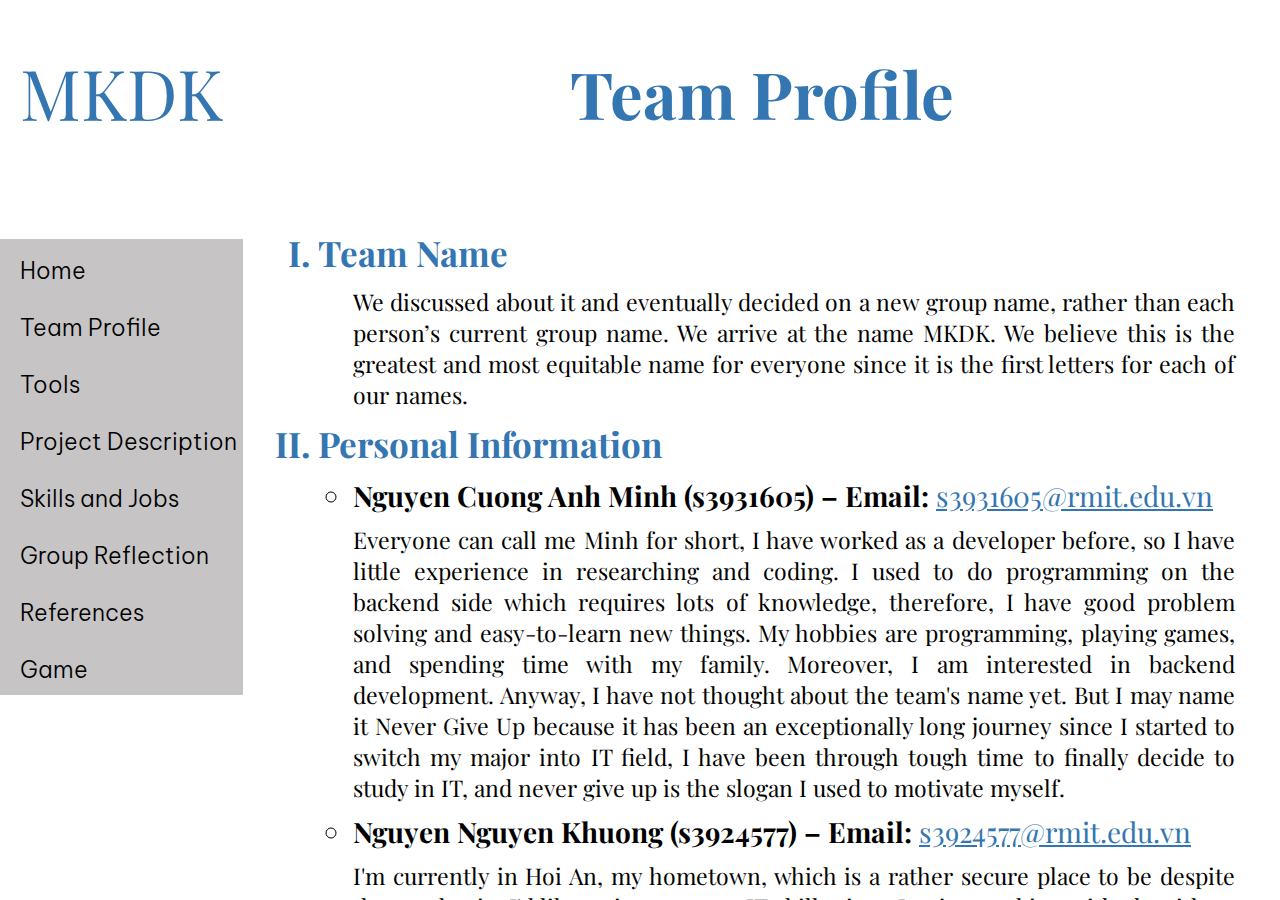
<file: html/asm-section/team-profile.html>
<!-- For team profile section -->
<!DOCTYPE html>
<html lang="en">

<head>
  <meta charset="UTF-8" />
  <meta http-equiv="X-UA-Compatible" content="IE=edge" />
  <meta name="viewport" content="width=device-width, initial-scale=1.0" />
  <title>Team Profile</title>
  <link rel="icon" type="image/x-icon" href="../../img/favicon/favicon (1).ico" />

  <link rel="stylesheet" href="../../css/team-profile.css" />
  <link rel="preconnect" href="https://fonts.googleapis.com" />
  <link rel="preconnect" href="https://fonts.gstatic.com" crossorigin />
  <link href="https://fonts.googleapis.com/css2?family=Be+Vietnam+Pro:wght@100;300;500;900&family=Cinzel&display=swap"
    rel="stylesheet">
  <link href="https://fonts.googleapis.com/css2?family=Playfair+Display+SC&display=swap" rel="stylesheet">
  <link href="https://fonts.googleapis.com/css2?family=Montserrat+Alternates:wght@200;300;400&display=swap"
    rel="stylesheet">
  <link href="https://fonts.googleapis.com/css2?family=Playfair+Display&display=swap" rel="stylesheet">
  <link rel="stylesheet" href="../../css/index.css" />
</head>

<body>
  <!-- Sidebar -->
  <aside id="sidebar-container">
    <div class="sidebar-header">
      <a href="../../index.html" id="team_name">MKDK</a>
    </div>

    <div class="sidebar-item">
      <a href="../../index.html">Home</a>
    </div>

    <div class="sidebar-item">
      <a href="team-profile.html">Team Profile</a>
    </div>
    <div class="sidebar-item">
      <a href="tools.html">Tools</a>
    </div>
    <div class="sidebar-item">
      <a href="proj-description.html">Project Description</a>
    </div>
    <div class="sidebar-item">
      <a href="skill-job.html">Skills and Jobs</a>
    </div>
    <div class="sidebar-item">
      <a href="group-reflection.html">Group Reflection</a>
    </div>
    <div class="sidebar-item">
      <a href="reference.html">References</a>
    </div>
    <div class="sidebar-item">
      <a href="../game/game.html">Game</a>
    </div>
  </aside>

  <!-- Content -->
  <!-- put the content of the document here -->
  <section id="content">
    <div id="heading">Team Profile</div>
    <div class="padd">
      <ol type="I">
        <li id="heading2">Team Name</li>
        <div class="info" style="padding-left: 35px;">
          We discussed about it and eventually decided on a new group name,
          rather than each person’s current group name. We arrive at the name
          MKDK. We believe this is the greatest and most equitable name for
          everyone since it is the first letters for each of our names.
        </div>
        <li id="heading2">Personal Information</li>
        <div id="pr2">
          <ul>
            <li class="geninfo">
              Nguyen Cuong Anh Minh (s3931605) – Email:
              <a class="Link" href="mailto:s3931605@rmit.edu.vn" title="Click to send email">s3931605@rmit.edu.vn</a>
            </li>
            <div class="info">
              Everyone can call me Minh for short, I have worked as a developer
              before, so I have little experience in researching and coding. I
              used to do programming on the backend side which requires lots of
              knowledge, therefore, I have good problem solving and
              easy-to-learn new things. My hobbies are programming, playing
              games, and spending time with my family. Moreover, I am interested
              in backend development. Anyway, I have not thought about the
              team's name yet. But I may name it Never Give Up because it has
              been an exceptionally long journey since I started to switch my
              major into IT field, I have been through tough time to finally
              decide to study in IT, and never give up is the slogan I used to
              motivate myself.
            </div>
            <li class="geninfo">
              Nguyen Nguyen Khuong (s3924577) – Email:
              <a class="Link" href="mailto:s3924577@rmit.edu.vn" title="Click to send email">s3924577@rmit.edu.vn</a>
            </li>
            <div class="info">
              I'm currently in Hoi An, my hometown, which is a rather secure
              place to be despite the pandemic. I'd like to increase my IT
              skills since I enjoy working with algorithms and data and applying
              what I've learnt. After graduating from high school in July, I
              discovered RMIT University is the perfect place to learn, grow,
              and make new friends. In my spare time, I enjoy reading novels or
              playing games to keep myself entertained. Between now and then, I
              intend to pursue a career in both cyber security and video game
              production. I only have a basic knowledge of IT, but I believe I
              could pick it up quickly, and I'm constantly trying to broaden my
              knowledge.
            </div>
            <li class="geninfo">
              Tran Ngoc Hong Doanh (s3927023) – Email:
              <a class="Link" href="mailto:s3927023@rmit.edu.vn" title="Click to send email">s3927023@rmit.edu.vn</a>
            </li>
            <div class="info">
              I was born and grew up in Ho Chi Minh city – Vietnam. During my
              study in high school, I took great interest in English and Math.
              One of my favorite things to do in my leisure time is drawing. I
              also enjoy learning new languages and playing video games. On top
              of all that, I am more interested in technology, and especially
              the coding field. I started to develop my interest for the field
              in the mid of high school and having been exposed to how
              technology worked, my passion for it continued to grow. Being an
              introvert and a very shy person, I am unconfident about myself, so
              i wanted to study in an international environment to build up what
              I am still lacking. Hence, I chose to study IT at RMIT University.
              I may not have any IT experience before, but I believe I will gain
              many academic and soft skills during my time here.
            </div>
            <li class="geninfo">
              Truong Hoang Tuan Kiet (s3926873) – Email:
              <a class="Link" href="mailto:s3926873@rmit.edu.vn" title="Click to send email">s3926873@rmit.edu.vn</a>
            </li>
            <div class="info">
              Incipiently, everyone can call me Ben for short and my nationality
              is Vietnamese. Currently I can express my words and communicate in
              English fluently. Additionally, I can comprehend some basic
              sentences of Spanish. I have a huge devotion with coding since I
              was in my secondary school. On top of that, I usually play
              badminton and basketball with my friends in my free time to
              mitigate the stress after a diligent period, as a rule I will have
              dinner with my family or playing online games such as League of
              Legends, Valorant. I have participated in some coding courses,
              especially the C++ and C# course, reading some IT books,
              discovering the Information Technology sector to crave for my
              desire. Hence, I will have to choose the next home port after I
              have graduated high school and RMIT University that is a
              quintessential environment for me to uncover the erudite work of
              the IT area. Hopefully I hope I will go through my university life
              effortlessly, make many good friends, and get myself equipped with
              many useful knowledge of IT that I could serve for my dream job in
              the long run.
            </div>
          </ul>
        </div>
        <li id="heading2">Group Processes</li>
        <ul>
          <div class="info">
            The one and only progress delayed was that we started to do our final assignment later than other groups.
            Right after the assignment 2 deadline was the Christmas break week, we were way too enjoying our breaktime
            so that we forgot to start the final assignment early. In the meantime, the amount of assignments from other
            courses were due at the same time so we got distracted and forgot to start the assignment right away.
            Besides, the transition from assignment 2 to the final assignment was very smooth because we have all the
            idea. If the due of the assignment was extended, we are very confident that we could bring everyone and Mr
            Long the new game mode and features with further development.
          </div>
        </ul>
        <li id="heading2">Career Plans</li>
        <ul>
          <div class="info">
            We all have decided to finished and graduated with a bachelor degree in IT, and a clear plan for the future,
            as well as any internship. However, we will be going for different minors in our field. Half of our team
            intended to go for mobile and web development while the other half was to go for Artificial Intelligence.
            Also, all the occupation is going into ways across various regions inside the IT industry, which means all
            the work will contribute to different areas in the IT major.
            Among four members of our group, there is Kiet who is directly interested in game development as a vocation.
            Conversely, Minh’s interest is to become a backend developer so he will have the specialty in working with
            the databases, business logic such as the requirements of the customers and especially the system. Khuong’s
            desired job is become an IT support, he will have the strength in doing the server’s maintenance, configure
            computer systems and diagnose the hardware. Finally, Doanh’s ambition is a web developer, she will be very
            suitable for developing our project since our project was developed on a website platform. Nonetheless, all
            the member’s future job is incompatible, they still have the suitable roles in the project.
            As per our project, for Minh’s specialty, he will be able to build the backend of the game portal such as
            the game server to organize the events and rewards the long-time players. In addition, he will create the
            database of the server to store the user’s information and account, and playtimes of the players. Khuong
            will be suitable with the security and maintenance section of the project since he immersed in the IT
            support position. Doanh’s design talent is very astound so she can build up a perfect frontend of the game
            portal, especially the UI/UX of the game. Ultimately, Kiet will be responsible for the game’s logic since he
            wanted to be a games developer and had the experience about the game programming and additionally, Minh will
            help to create the core of the games together.

          </div>
        </ul>
    </div>
    </ol>
    </div>
    <footer id="footer">Copyright © 2021 MKDK - RMIT University</footer>
  </section>
</body>

</html>
</file>
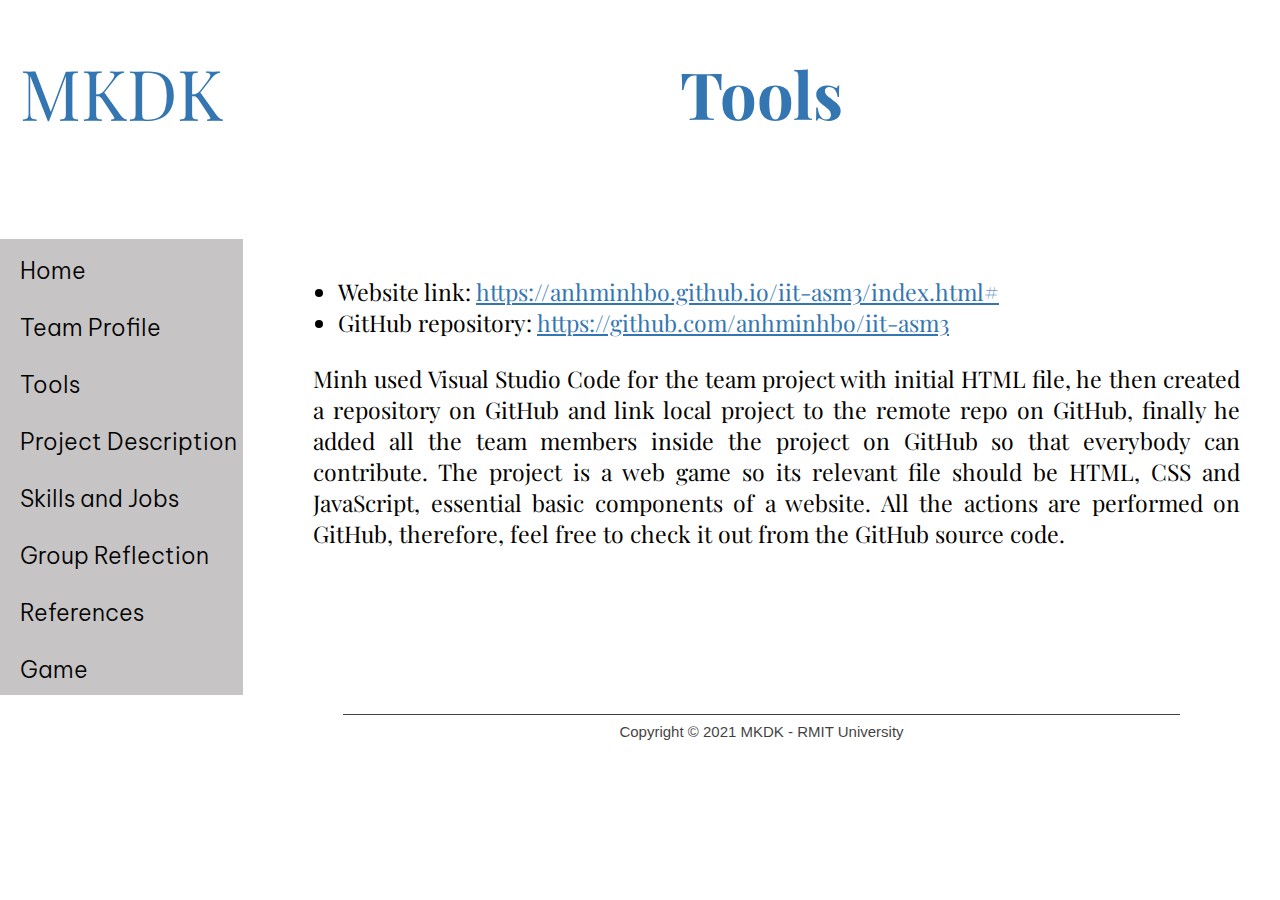
<file: html/asm-section/tools.html>
<!-- For tools section -->
<!DOCTYPE html>
<html lang="en">

<head>
  <meta charset="UTF-8" />
  <meta http-equiv="X-UA-Compatible" content="IE=edge" />
  <meta name="viewport" content="width=device-width, initial-scale=1.0" />
  <title>Tools</title>
  <link rel="icon" type="image/x-icon" href="../../img/favicon/favicon (1).ico">

  <link rel="stylesheet" href="../../css/tools.css" />
  <link rel="preconnect" href="https://fonts.googleapis.com" />
  <link rel="preconnect" href="https://fonts.gstatic.com" crossorigin />
  <link href="https://fonts.googleapis.com/css2?family=Be+Vietnam+Pro:wght@100;300;500;900&family=Cinzel&display=swap" rel="stylesheet">
  <link href="https://fonts.googleapis.com/css2?family=Playfair+Display+SC&display=swap" rel="stylesheet">
  <link href="https://fonts.googleapis.com/css2?family=Montserrat+Alternates:wght@200;300;400&display=swap" rel="stylesheet">
  <link href="https://fonts.googleapis.com/css2?family=Playfair+Display&display=swap" rel="stylesheet">
  <link rel="stylesheet" href="../../css/index.css" />
  <link rel="stylesheet" href="../../css/team-profile.css">
</head>

<body>
  <!-- Sidebar -->
  <aside id="sidebar-container">
    <div class="sidebar-header">
      <a href="../../index.html" id="team_name">MKDK</a>
    </div>

    <div class="sidebar-item">
      <a href="../../index.html">Home</a>
    </div>

    <div class="sidebar-item">
      <a href="team-profile.html">Team Profile</a>
    </div>
    <div class="sidebar-item">
      <a href="tools.html">Tools</a>
    </div>
    <div class="sidebar-item">
      <a href="proj-description.html">Project Description</a>
    </div>
    <div class="sidebar-item">
      <a href="skill-job.html">Skills and Jobs</a>
    </div>
    <div class="sidebar-item">
      <a href="group-reflection.html">Group Reflection</a>
    </div>
    <div class="sidebar-item">
      <a href="reference.html">References</a>
    </div>
    <div class="sidebar-item">
      <a href="../game/game.html">Game</a>
    </div>
  </aside>

  <!-- Content -->
  <!-- put the content of the document here -->
  <section id="content">
    <div id="heading">Tools</div>
    <div style="padding-left: 35px;">
      <ul style="margin-left: 25px; margin-bottom: 25px; margin-top: -8px;">
        <li style="text-align: left;" id="toolli">
          Website link:
          <a class="Link"
            href="https://anhminhbo.github.io/iit-asm3/index.html#">https://anhminhbo.github.io/iit-asm3/index.html#
          </a>
        </li>
        <li style="text-align: left;" id="toolli">
          GitHub repository:
          <a class="Link" href="https://github.com/anhminhbo/iit-asm3">https://github.com/anhminhbo/iit-asm3
          </a>
        </li>
      </ul>
      <p style="margin: 10px 40px 10px 0px; text-align: justify; padding-left: 35px; font-size: 23px;">
        Minh used Visual Studio Code for the team project with initial HTML
        file, he then created a repository on GitHub and link local project to
        the remote repo on GitHub, finally he added all the team members inside
        the project on GitHub so that everybody can contribute. The project is a
        web game so its relevant file should be HTML, CSS and JavaScript,
        essential basic components of a website.
        All the actions are performed on GitHub, therefore, feel free to check it out from the GitHub source code.
      </p>
    </div>
    <footer id="footer">
      Copyright © 2021 MKDK - RMIT University
    </footer>
  </section>
</body>

</html>
</file>
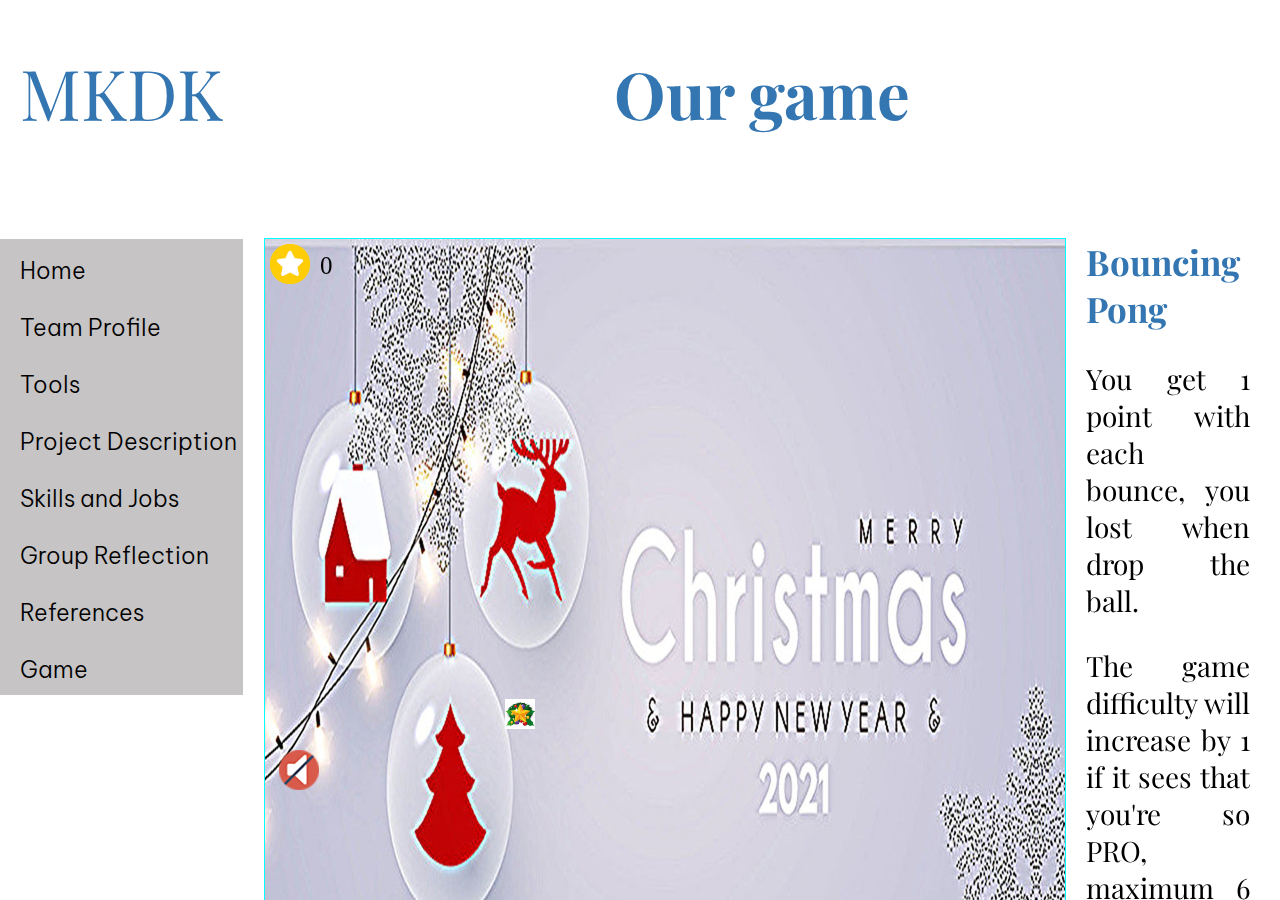
<file: html/game/game.html>
<!-- Game page -->
<!DOCTYPE html>
<html lang="en">

<head>
  <meta charset="UTF-8" />
  <meta http-equiv="X-UA-Compatible" content="IE=edge" />
  <meta name="viewport" content="width=device-width, initial-scale=1.0" />
  <title>Bouncing Ball</title>
  <link rel="icon" type="image/x-icon" href="../../img/favicon/favicon (1).ico">

  <link rel="preconnect" href="https://fonts.googleapis.com" />
  <link rel="preconnect" href="https://fonts.gstatic.com" crossorigin />
  <link href="https://fonts.googleapis.com/css2?family=Be+Vietnam+Pro:wght@100;300;500;900&family=Cinzel&display=swap" rel="stylesheet">
  <link href="https://fonts.googleapis.com/css2?family=Playfair+Display+SC&display=swap" rel="stylesheet">
  <link href="https://fonts.googleapis.com/css2?family=Montserrat+Alternates:wght@200;300;400&display=swap" rel="stylesheet">
  <link href="https://fonts.googleapis.com/css2?family=Playfair+Display&display=swap" rel="stylesheet">
  <link rel="stylesheet" href="../../css/game.css" />
  <link rel="stylesheet" href="../../css/index.css" />
</head>

<body>
  <!-- Sidebar -->
  <aside id="sidebar-container">
    <div class="sidebar-header">
      <a href="../../index.html" id="team_name">MKDK</a>
    </div>

    <div class="sidebar-item">
      <a href="../../index.html">Home</a>
    </div>

    <div class="sidebar-item">
      <a href="../../html/asm-section/team-profile.html">Team Profile</a>
    </div>
    <div class="sidebar-item">
      <a href="../../html/asm-section/tools.html">Tools</a>
    </div>
    <div class="sidebar-item">
      <a href="../../html/asm-section/proj-description.html">Project Description</a>
    </div>
    <div class="sidebar-item">
      <a href="../../html/asm-section/skill-job.html">Skills and Jobs</a>
    </div>
    <div class="sidebar-item">
      <a href="../../html/asm-section/group-reflection.html">Group Reflection</a>
    </div>
    <div class="sidebar-item">
      <a href="../../html/asm-section/reference.html">References</a>
    </div>
    <div class="sidebar-item">
      <a href="#">Game</a>
    </div>
  </aside>

  <!-- Content -->
  <!-- put the content of the document here -->
  <section id="content" >
    <div id="heading">Our game</div>
    <div class="game-content" style="margin-top: 102px;">
      <div id="gameover">
        <div id="gameover-text">Good Job &#128526;</div>
        <div id="gameover-yourscore">Your score</div>
        <div id="gameover-score">0</div>
        <div id="gameover-playagain">Play Again</div>
      </div>
      <!-- Sound images default to off -->
      <div id="sound">
        <img src="../../img/game/sound-off.png" alt="sound" id="sound-img">
      </div>
      <canvas id="gameScreen" width="800" height="800"></canvas>
      <div id="instruction" style="padding-right: 30px; margin-bottom: 20px;">
        <div id="heading2">Bouncing Pong</div>
          <p> You get 1 point with each bounce, you lost when drop the ball.</p>
          <p> The game difficulty will increase by 1 if it sees that you're so PRO, maximum 6 levels.</p>
          <p> Good luck and Happy Bouncing !!</p>
          <h3>Instruction:</h3>
          <p>press &rarr; on your keyboard to make paddle go right.</p>
          <p>press &larr; on your keyboard to make paddle go left.</p>
      </div>
    </div>

    <!-- Set up Screen -->
    <script type="text/javascript" src="../../js/screen/screen.js"></script>

    <!-- Set up Features -->
    <script type="text/javascript" src="../../js/features/score.js"></script>
    <script type="text/javascript" src="../../js/features/sound.js"></script>

    <!-- Set up Paddle and Ball -->
    <script type="text/javascript" src="../../js/paddle/paddle.js"></script>
    <script type="text/javascript" src="../../js/ball/ball.js"></script>

    <!-- Footer -->
    <footer id="footer"> 
      Copyright © 2021 MKDK - RMIT University  
      </footer>
    <script type="text/javascript" src="../../js/game/game.js"></script>
  </section>
  
</body>

</html>
</file>
<file: css/index.css>
* {
  box-sizing: border-box;
}

html,
body {
  margin: 0;
  padding: 0;
  font-size: 28px;
  height: 100%;
  font-family: 'Playfair Display', serif;
}

body {
  background-color: white;
  display: flex;
}

/* Sidebar */
#sidebar-container {
  height: 100%;
  flex: 1.6;
}

#sidebar-container a {
  text-decoration: none;
}

/* space between each element on nav bar */
#sidebar-container div + div {
  padding-top: 10px;
  padding-bottom: 10px;
  padding-left: 5px;
}

/* Sidebar header */
/* space from header to tags */
#sidebar-container .sidebar-header {
  margin-top: 45px;
  margin-bottom: 100px;
  font-size: 28px;
}

/* color for the sidebar header */
#sidebar-container .sidebar-header a {
  font-size: 70px;
  color: rgba(52, 118, 177);
  padding: 20px;
}

/* Content */

#content {
  height: 100%;
  flex: 10;
  text-align: justify;
  overflow: auto;
  display: grid;
}

#content header h1 {
  margin-top: 0;
  text-align: center;
}

/* Sidebar Item */
#sidebar-container .sidebar-item {
  background-color: rgba(141, 138, 138, 0.5);
  padding-left: 20px;
}

#sidebar-container .sidebar-item:hover {
  background-color: rgba(52, 118, 177);
}

#sidebar-container .sidebar-item a {
  font-family: 'Be Vietnam Pro', sans-serif;
  font-weight: 300;
  color: black;
  font-size: 23px;
}

/* Game button */
#game_button {
  margin: 30px;
  border-color: transparent;
  background-color: rgba(52, 118, 177);
  color: white;
}

#game_button:hover {
  background-color: rgba(232, 238, 144);
  color: black;
}

/* Footer */
#footer {
  font-family: Arial, sans-serif;
  text-align: center;
  font-size: 15px;
  border-top: 1px solid black;
  margin: 8px 100px;
  margin-bottom: 12px;
  padding-top: 8px;
  opacity: 0.75;
  height: 5%;
}

/* Declarations */
#declarations {
  text-align: center;
  margin-left: 40px;
}

#heading {
  text-align: center;
  font-weight: 700;
  font-size: 65px;
  color: rgba(52, 118, 177);
  margin-top: 50px;
}

.Link {
  font-weight: normal;
  cursor: pointer;
  color: rgba(52, 118, 177);
}
.Link:link {
  color: rgba(52, 118, 177);
}
.Link:hover {
  color: rgba(232, 238, 144);
}
#heading2 {
  font-weight: bold;
  font-size: 35px;
  color: rgba(52, 118, 177);
  text-align: left;
}
.geninfo {
  margin: 10px auto;
  font-size: 28px;
  font-weight: bold;
}
.left {
  border-right: 1px solid;
  display: inline-table;
  float: left;
  margin: 20px;
  margin-left: 80px;
  padding: 20px 20px 20px 0px;
  text-align: right;
}
.right {
  display: inline-table;
  margin-right: 20px;
  padding: 0px 20px 20px 0px;
}
#hd3 {
  color: rgba(52, 118, 177);
  font-size: 2.5vw;
}
.text {
  font-family: 'Be Vietnam Pro', sans-serif;
  font-weight: 300;
  font-size: 24px;
}
.info {
  margin: 10px 40px 10px 0px;
  font-size: 23px;
  text-align: justify;
  font-family: 'Playfair Display', serif;
}
#heading3{
  color: rgba(52, 118, 177);
  font-size: 30px;
}
#declarations{
  font-family: 'Be Vietnam Pro', sans-serif;
  font-weight: 300;
  padding-top: 20px;
  padding-bottom: 5px;
  font-size: 20px;
}
.description{
  margin-top: 20px;
}
</file>
<file: css/it-tech.css>
#font{
    font-family: 'Markazi Text', serif;
}
#heading{
    text-align: center;
    font-weight: bold;
    font-size: 50px;
    color: coral;
}
.content{
    margin: 10px 40px 10px 35px;
    font-size: 23px;
    text-align: justify;
}
#name{
    margin-top: 15px;
    margin-left: 35px;
    margin-bottom: 10px;
    font-size: 28px;
    font-weight: bold;
}
h3{
    text-align: center;
}
</file>
<file: css/d-layout.css>
/* draft css sheet*/

/* format */
h1,h2,h3,h4,text,p,text2{
    font-family: 'Playfair Display', serif;
    margin: 0px;
}
h1{
    font-size: 50px;
    color: coral;
    text-align: center;
    padding: 50px 0px 0px 0px;
}
.text{
    margin: 50px;
    font-size: 20px;
    color: black;
}
.text2{
    font-size: 25px;
    text-decoration: underline;
    margin: 50px;
    color: black;
}

.format{
    margin-top: 95px;
    margin-left: 35px;
}
.format2{
    margin-left: 70px;
    margin-right: 70px;
}
dl{
    margin-top: 25px;
}
dd{
    margin-left: 35px;
    margin-right: 40px;
    font-size: 22px;
    text-align: justify;
}
.list{
    font-size: 23px;
    margin-right: 40px;
}

/* p{
    font-size: 25px;
    color: coral;
    font-weight: 700;
    text-decoration: underline;
} */

/* font color palette */
.lightblue{color:rgb(40, 83, 121)}
.normalblue{color:rgb(26, 57, 85)}
.darkblue{color:rgb(18, 42, 63)}

dt {
    text-decoration: bold;
    margin-bottom: 20px;
}

/* testing on button and menu */
/* 
menu_bar{
    width: 100%;
    display: block;
    padding: 8px 16px;
    text-align: left;
    border: none;
    white-space: normal;
    float: none;
    outline: 0;
}
button{
    vertical-align: middle;
    overflow: hidden;
    text-decoration: none;
    color: inherit;
    background-color: inherit;
    cursor: pointer;
}
 */
</file>
<file: css/proj-description.css>
.list{
    list-style-type: none;
}
.break{
    padding-top: 10px;
}
.trigger{
    color: rgba(52, 118, 177);
    font-size: 30px;
}
.trigger:hover{
    color: rgba(232, 238, 144);
    cursor: pointer;
}
.trigger:visited{
    color: rgba(232, 238, 144);
}
table{
    border: 1px solid black;
}
th, td{
    border: 1px solid black;
    padding: 5px 2px 5px 2px;
    text-align: center;
}
</file>
<file: css/team-profile.css>
#content {
  font-family: 'Playfair Display', serif;
}
#subh {
  display: inline-block;
  font-weight: normal;
  font-size: 30px;
  font-style: italic;
  color: black;
}
ul {
  padding: 0px 0px 0px 35px;
}

#pr1 {
  margin: 10px 40px 10px 35px;
  font-size: 23px;
  text-align: justify;
}
.geninfo {
  margin: 10px auto;
  font-size: 28px;
  font-weight: bold;
}
.padd{
  padding-left: 15px;
  padding-right: 5px;
  margin-left: 20px;
  margin-top: 65px;
}
</file>
<file: css/tools.css>
/* Tools css */
h1 {
  text-align: center;
  color: coral;
  /* background-color: black; */
}

p {
  text-align: justify;
  padding-left: 10px;
}
#toolli{
  list-style-type: disc;
  font-size: 23px;
}
</file>
<file: css/game.css>
canvas {
  float: left;
  margin-left: 2%;
  margin-right: 2%;
}

/* Game Over */
.game-content #gameover {
  background-color: red;
  top: 40%;
  left: 33%;
  width: 10%;
  display: none;
  position: absolute;
  text-align: center;
}

.game-content #gameover-playagain {
  transition: 0.3s ease-in-out;
}

.game-content #gameover-playagain:hover {
  cursor: pointer;
  background-color: wheat;
}

/* Sound */
.game-content #sound  {
  width: 40px;
  height: 40px;
  position: absolute;
  margin-left: 36px;
  margin-top: 40%;
  cursor: pointer;
}

.game-content #sound img {
  width: 40px;
  height: 40px;
}
</file>
<file: css/ref.css>
body{
    counter-reset: chapter;
}
.title{
    margin-top: 20px;
    text-align: center;
    font-family: 'Playfair Display', serif;
    font-size: 50px;
    color: coral;
}
ul{
    margin-top: 30px;
    padding-right: 40px;
}
li{
    list-style-type: none;
    font-family: 'Playfair Display', serif;
    text-align: left;
}
li::before{
    content: "[" counter(chapter) "]: ";
    counter-increment: chapter;
}
</file>
